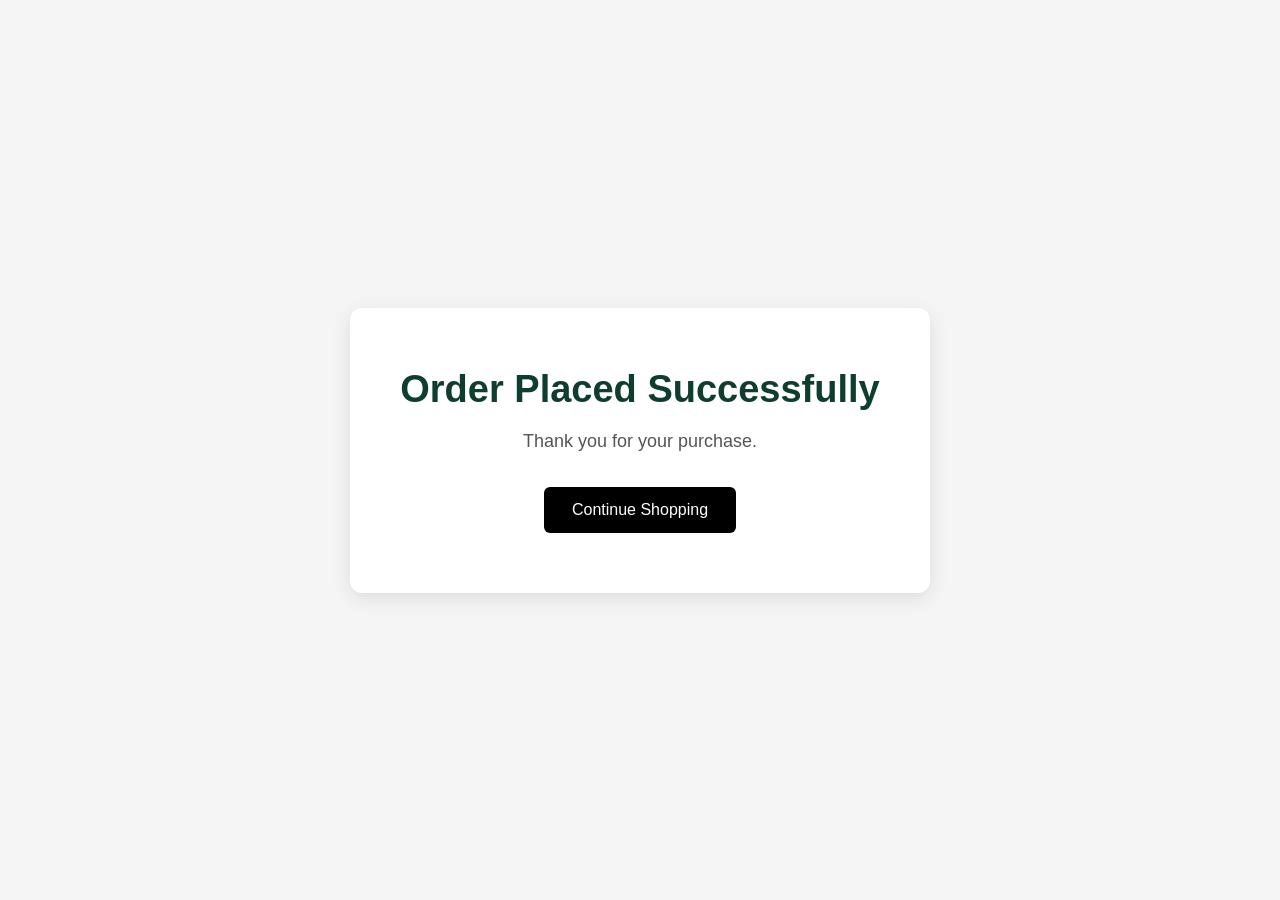
<file: order-success.html>
<!DOCTYPE html>
<html lang="en">

<head>

  <meta charset="UTF-8">

  <meta name="viewport"
        content="width=device-width, initial-scale=1.0">

  <title>Order Placed</title>

  <link rel="stylesheet" href="css/style.css">

</head>

<body>

  <div class="success-page">

    <div class="success-box">

      <h1> Order Placed Successfully</h1>

      <p>
        Thank you for your purchase.
      </p>

      <a href="products.html" class="back-btn">
        Continue Shopping
      </a>

    </div>

  </div>

</body>

</html>
</file>
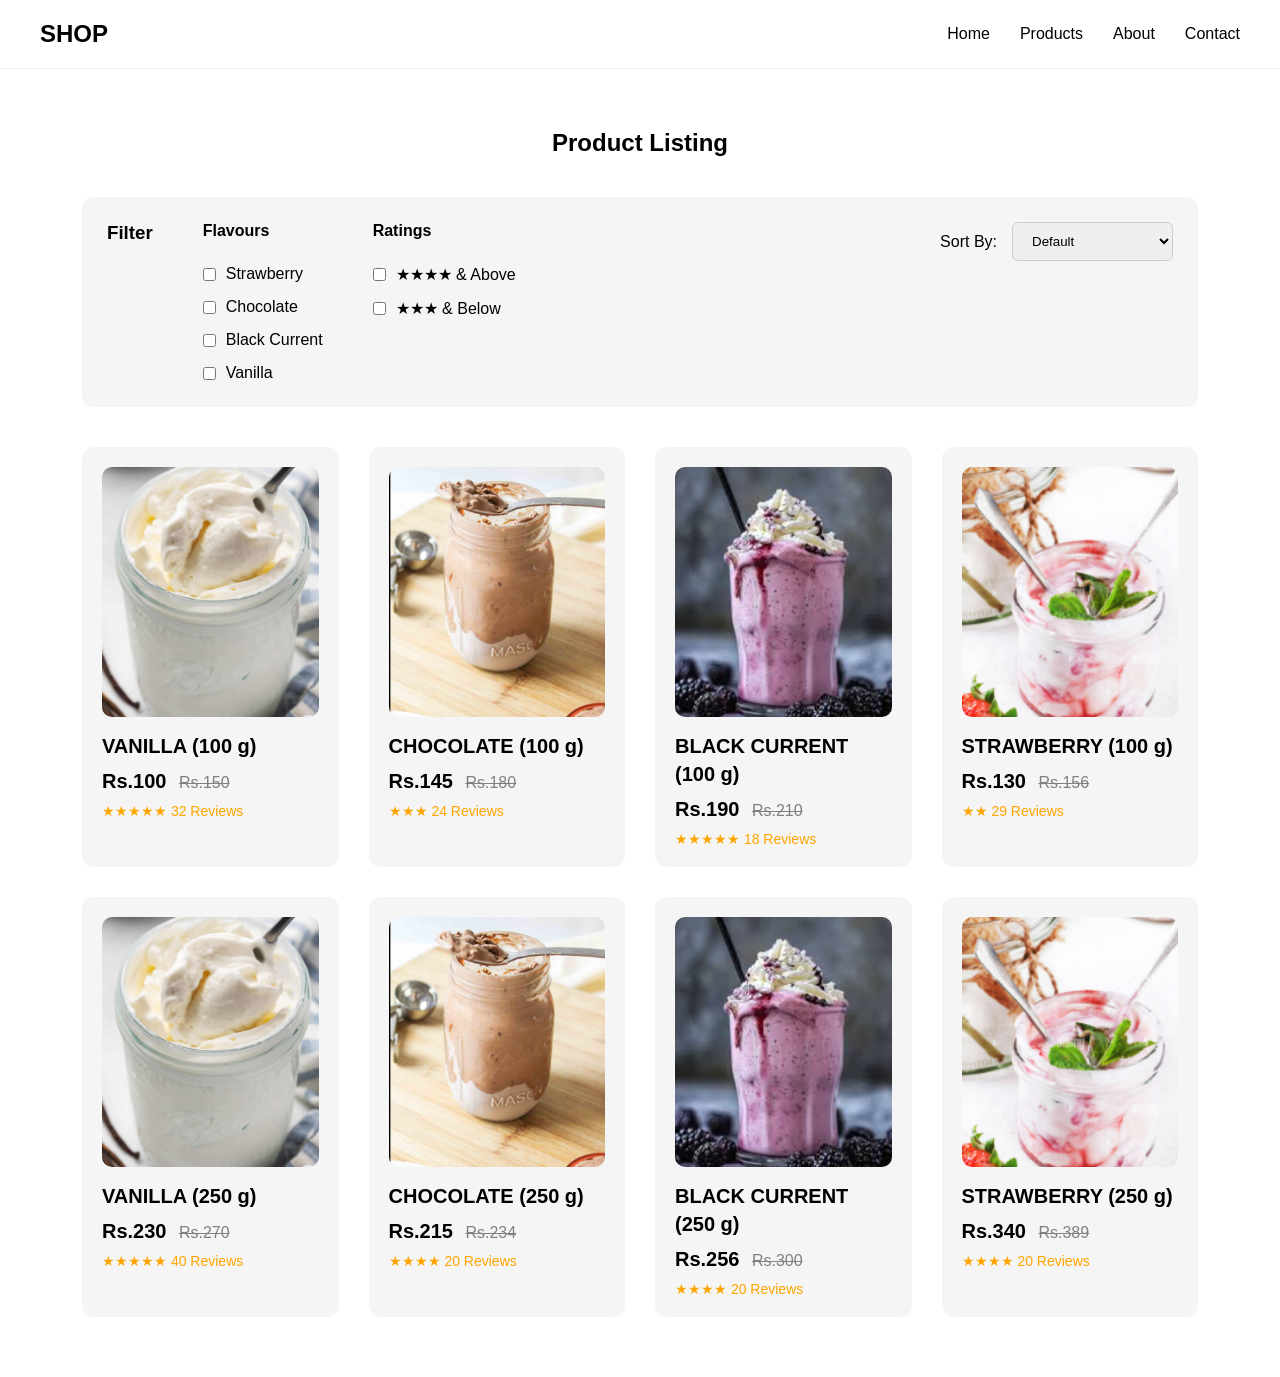
<file: products.html>
<!DOCTYPE html>
<html lang="en">

<head>

  <meta charset="UTF-8">

  <meta name="viewport" content="width=device-width, initial-scale=1.0">

  <title>Products</title>

  <link rel="stylesheet" href="css/style.css">

</head>

<body>

  <!-- NAVBAR -->

  <nav class="navbar">

    <h2>SHOP</h2>

    <ul class="nav-links">
      <li>Home</li>
      <li>Products</li>
      <li>About</li>
      <li>Contact</li>
    </ul>

  </nav>

  <!-- PRODUCTS SECTION -->

  <section class="products">

    <h1 style="text-align:center; margin-bottom:40px;">
      Product Listing
    </h1>

    <!-- FILTER AND SORT -->

    <div class="filter-sort-container">

      <!-- FILTERS -->

      <div class="filters">

        <h3>Filter</h3>

        <!-- FLAVOURS -->

        <div class="filter-group">

          <h4>Flavours</h4>

          <label>
            <input type="checkbox"
                   value="strawberry"
                   class="flavour-filter">
            Strawberry
          </label>

          <label>
            <input type="checkbox"
                   value="chocolate"
                   class="flavour-filter">
            Chocolate
          </label>

          <label>
            <input type="checkbox"
                   value="blackcurrent"
                   class="flavour-filter">
            Black Current
          </label>

          <label>
            <input type="checkbox"
                   value="vanilla"
                   class="flavour-filter">
            Vanilla
          </label>

        </div>

        <!-- RATINGS -->

        <div class="filter-group">

          <h4>Ratings</h4>

          <label>

            <input type="checkbox"
                   value="4-above"
                   class="rating-filter">

            ★★★★ & Above

          </label>

          <label>

            <input type="checkbox"
                   value="3-below"
                   class="rating-filter">

            ★★★ & Below

          </label>

        </div>

      </div>

      <!-- SORT -->

      <div class="sort-box">

        <label for="sort">
          Sort By:
        </label>

        <select id="sort">

          <option value="default">
            Default
          </option>

          <option value="low-high">
            Price: Low to High
          </option>

          <option value="high-low">
            Price: High to Low
          </option>

          <option value="a-z">
            Alphabetically A-Z
          </option>

        </select>

      </div>

    </div>

    <!-- PRODUCT GRID -->

    <div class="product-grid">

      <!-- PRODUCT 1 -->

      <a href="product-detail.html?id=1"
         class="product-card"
         data-price="135"
         data-rating="5"
         data-flavour="vanilla"
         data-name="Vanilla">

        <img src="images/Screenshot 2026-05-13 182208.png">

        <h3>VANILLA (100 g)</h3>

        <div class="price">
          <span class="new-price">Rs.100</span>
          <span class="old-price">Rs.150</span>
        </div>

        <div class="reviews">
          ★★★★★ 32 Reviews
        </div>

      </a>

      <!-- PRODUCT 2 -->

      <a href="product-detail.html?id=2"
         class="product-card"
         data-price="145"
         data-rating="3"
         data-flavour="chocolate"
         data-name="Chocolate">

        <img src="images/Screenshot 2026-05-13 182145.png">

        <h3>CHOCOLATE (100 g)</h3>

        <div class="price">
          <span class="new-price">Rs.145</span>
          <span class="old-price">Rs.180</span>
        </div>

        <div class="reviews">
          ★★★ 24 Reviews
        </div>

      </a>

      <!-- PRODUCT 3 -->

      <a href="product-detail.html?id=3"
         class="product-card"
         data-price="190"
         data-rating="5"
         data-flavour="blackcurrent"
         data-name="Black Current">

        <img src="images/image.png">

        <h3>BLACK CURRENT (100 g)</h3>

        <div class="price">
          <span class="new-price">Rs.190</span>
          <span class="old-price">Rs.210</span>
        </div>

        <div class="reviews">
          ★★★★★ 18 Reviews
        </div>

      </a>

      <!-- PRODUCT 4 -->

      <a href="product-detail.html?id=4"
         class="product-card"
         data-price="130"
         data-rating="2"
         data-flavour="strawberry"
         data-name="Strawberry">

        <img src="images/Screenshot 2026-05-13 203015.png">

        <h3>STRAWBERRY (100 g)</h3>

        <div class="price">
          <span class="new-price">Rs.130</span>
          <span class="old-price">Rs.156</span>
        </div>

        <div class="reviews">
          ★★ 29 Reviews
        </div>

      </a>

      <!-- PRODUCT 5 -->

      <a href="product-detail.html?id=5"
         class="product-card"
         data-price="230"
         data-rating="5"
         data-flavour="vanilla"
         data-name="Vanilla Deluxe">

        <img src="images/Screenshot 2026-05-13 182208.png">

        <h3>VANILLA (250 g)</h3>

        <div class="price">
          <span class="new-price">Rs.230</span>
          <span class="old-price">Rs.270</span>
        </div>

        <div class="reviews">
          ★★★★★ 40 Reviews
        </div>

      </a>

      <!-- PRODUCT 6 -->

      <a href="product-detail.html?id=6"
         class="product-card"
         data-price="215"
         data-rating="4"
         data-flavour="chocolate"
         data-name="Dark Chocolate">

        <img src="images/Screenshot 2026-05-13 182145.png">

        <h3>CHOCOLATE (250 g)</h3>

        <div class="price">
          <span class="new-price">Rs.215</span>
          <span class="old-price">Rs.234</span>
        </div>

        <div class="reviews">
          ★★★★ 20 Reviews
        </div>

      </a>

      <!-- PRODUCT 7 -->

      <a href="product-detail.html?id=7"
         class="product-card"
         data-price="256"
         data-rating="4"
         data-flavour="blackcurrent"
         data-name="Black Current Premium">

        <img src="images/image.png">

        <h3>BLACK CURRENT (250 g)</h3>

        <div class="price">
          <span class="new-price">Rs.256</span>
          <span class="old-price">Rs.300</span>
        </div>

        <div class="reviews">
          ★★★★ 20 Reviews
        </div>

      </a>

      <!-- PRODUCT 8 -->

      <a href="product-detail.html?id=8"
         class="product-card"
         data-price="340"
         data-rating="4"
         data-flavour="strawberry"
         data-name="Strawberry Premium">

        <img src="images/Screenshot 2026-05-13 203015.png">

        <h3>STRAWBERRY (250 g)</h3>

        <div class="price">
          <span class="new-price">Rs.340</span>
          <span class="old-price">Rs.389</span>
        </div>

        <div class="reviews">
          ★★★★ 20 Reviews
        </div>

      </a>

    </div>

  </section>

  <!-- JAVASCRIPT -->

  <script src="js/script.js"></script>

</body>

</html>
</file>
<file: css/style.css>
*{
  margin:0;
  padding:0;
  box-sizing:border-box;
}

body{
  font-family:Arial, sans-serif;
  background:#fff;
}


/* TOP BAR */

.top-bar{
  background:#0f3d2e;
  color:white;

  display:flex;

  justify-content:space-between;

  padding:10px 40px;

  font-size:14px;
}

.left-top{
  display:flex;

  gap:15px;

  align-items:center;
}

.store{
  display:flex;

  gap:5px;

  align-items:center;
}


/* NAVBAR */

.navbar{
  display:flex;

  justify-content:space-between;

  align-items:center;

  padding:20px 40px;

  background:white;

  border-bottom:1px solid #eee;
}

.nav-links{
  display:flex;

  gap:30px;

  list-style:none;

  align-items:center;
}

.nav-links li{
  cursor:pointer;
}


/* HERO */

.hero{
  display:grid;

  grid-template-columns:1fr 1fr 1fr;

  gap:20px;

  padding:20px;
}

.hero img{
  width:100%;

  height:100%;

  object-fit:cover;

  display:block;
}

.hero > *{
  min-height:500px;
}

.hero-right{
  background:#0f3d2e;

  color:white;

  display:flex;

  flex-direction:column;

  justify-content:center;

  align-items:center;

  text-align:center;

  padding:40px;
}

.hero-right h1{
  font-size:50px;

  line-height:1.2;
}

.hero-right span{
  color:#d2ff7a;
}

.hero-right button{
  margin-top:25px;

  padding:15px 30px;

  border:none;

  background:white;

  cursor:pointer;

  font-size:16px;

  border-radius:6px;
}

.hero-right p{
  margin-top:20px;

  font-size:14px;
}


/* FEATURES */

.features{
  display:flex;

  justify-content:center;

  gap:40px;

  padding:30px;

  background:#f5f5f5;

  flex-wrap:wrap;
}

.feature{
  display:flex;

  align-items:center;

  gap:8px;
}


/* PRODUCTS */

.products{
  padding:60px 20px;

  background:#ffffff;
}

.product-grid{
  width:90%;

  margin:auto;

  display:grid;

  grid-template-columns:repeat(4,1fr);

  gap:30px;
}

.product-card{
  display:flex;

  flex-direction:column;

  background:#f5f5f5;

  padding:20px;

  border-radius:12px;

  text-decoration:none;

  color:black;

  transition:0.3s;

  overflow:hidden;
}

.product-card:hover{
  transform:translateY(-5px);

  box-shadow:0 10px 20px rgba(0,0,0,0.1);
}

.product-card img{
  width:100%;

  height:250px;

  object-fit:cover;

  border-radius:10px;

  display:block;
}

.product-card h3{
  margin-top:15px;

  font-size:20px;

  line-height:1.4;
}

.price{
  margin-top:10px;
}

.new-price{
  font-weight:bold;

  font-size:20px;
}

.old-price{
  margin-left:8px;

  color:gray;

  text-decoration:line-through;
}

.reviews{
  margin-top:10px;

  color:orange;

  font-size:14px;
}


/* FILTER + SORT */

.filter-sort-container{
  width:90%;

  margin:0 auto 40px;

  display:flex;

  justify-content:space-between;

  align-items:flex-start;

  gap:40px;

  flex-wrap:wrap;

  background:#f5f5f5;

  padding:25px;

  border-radius:12px;
}

.filters{
  display:flex;

  gap:50px;

  flex-wrap:wrap;
}

.filter-group{
  display:flex;

  flex-direction:column;

  gap:15px;
}

.filter-group h4{
  margin-bottom:10px;
}

.filter-group label{
  display:flex;

  gap:10px;

  align-items:center;

  cursor:pointer;
}

.sort-box{
  display:flex;

  align-items:center;

  gap:15px;
}

.sort-box select{
  padding:10px 15px;

  border:1px solid #ccc;

  border-radius:6px;

  cursor:pointer;
}


/* PRODUCT DETAIL PAGE */

.detail-page{
  width:90%;

  margin:50px auto;

  display:grid;

  grid-template-columns:1fr 1fr;

  gap:70px;

  align-items:start;
}

.detail-left{
  display:flex;

  flex-direction:column;
}

.main-image-box{
  background:#f5f5f5;

  padding:30px;

  border:1px solid #ddd;

  border-radius:12px;
}

.main-image-box img{
  width:100%;

  height:450px;

  object-fit:contain;
}

.breadcrumb{
  color:gray;

  margin-bottom:20px;

  font-size:14px;
}

.detail-right h1{
  font-size:42px;

  margin-bottom:20px;

  line-height:1.3;
}

.price-row{
  display:flex;

  align-items:center;

  gap:15px;

  margin-bottom:20px;
}

.detail-right .new-price{
  font-size:34px;

  font-weight:bold;
}

.detail-right .old-price{
  color:gray;

  text-decoration:line-through;

  font-size:28px;
}

.detail-right .reviews{
  color:orange;

  margin-bottom:25px;

  font-size:18px;
}

.detail-right .reviews span{
  color:#666;

  margin-left:10px;

  font-size:15px;
}

.product-description{
  line-height:1.8;

  color:#555;

  max-width:500px;

  margin-bottom:35px;
}

.button-row{
  display:flex;

  gap:20px;

  margin-bottom:25px;
}

.cart-btn,
.buy-btn{
  width:200px;

  padding:16px;

  border:none;

  font-size:15px;

  cursor:pointer;

  transition:0.3s;

  border-radius:6px;
}

.cart-btn{
  background:white;

  border:1px solid #bbb;
}

.buy-btn{
  background:black;

  color:white;
}

.cart-btn:hover,
.buy-btn:hover{
  opacity:0.85;
}

.wishlist{
  margin-bottom:30px;

  color:#555;
}

.share{
  display:flex;

  align-items:center;

  gap:15px;

  color:#444;
}


/* ORDER SUCCESS PAGE */

.success-page{
  width:100%;

  min-height:100vh;

  display:flex;

  justify-content:center;

  align-items:center;

  background:#f5f5f5;
}

.success-box{
  background:white;

  padding:60px 50px;

  border-radius:12px;

  text-align:center;

  box-shadow:0 5px 20px rgba(0,0,0,0.1);
}

.success-box h1{
  font-size:38px;

  margin-bottom:20px;

  color:#0f3d2e;
}

.success-box p{
  font-size:18px;

  margin-bottom:35px;

  color:#555;
}

.back-btn{
  display:inline-block;

  padding:14px 28px;

  background:black;

  color:white;

  text-decoration:none;

  border-radius:6px;

  transition:0.3s;
}

.back-btn:hover{
  opacity:0.85;
}
</file>
